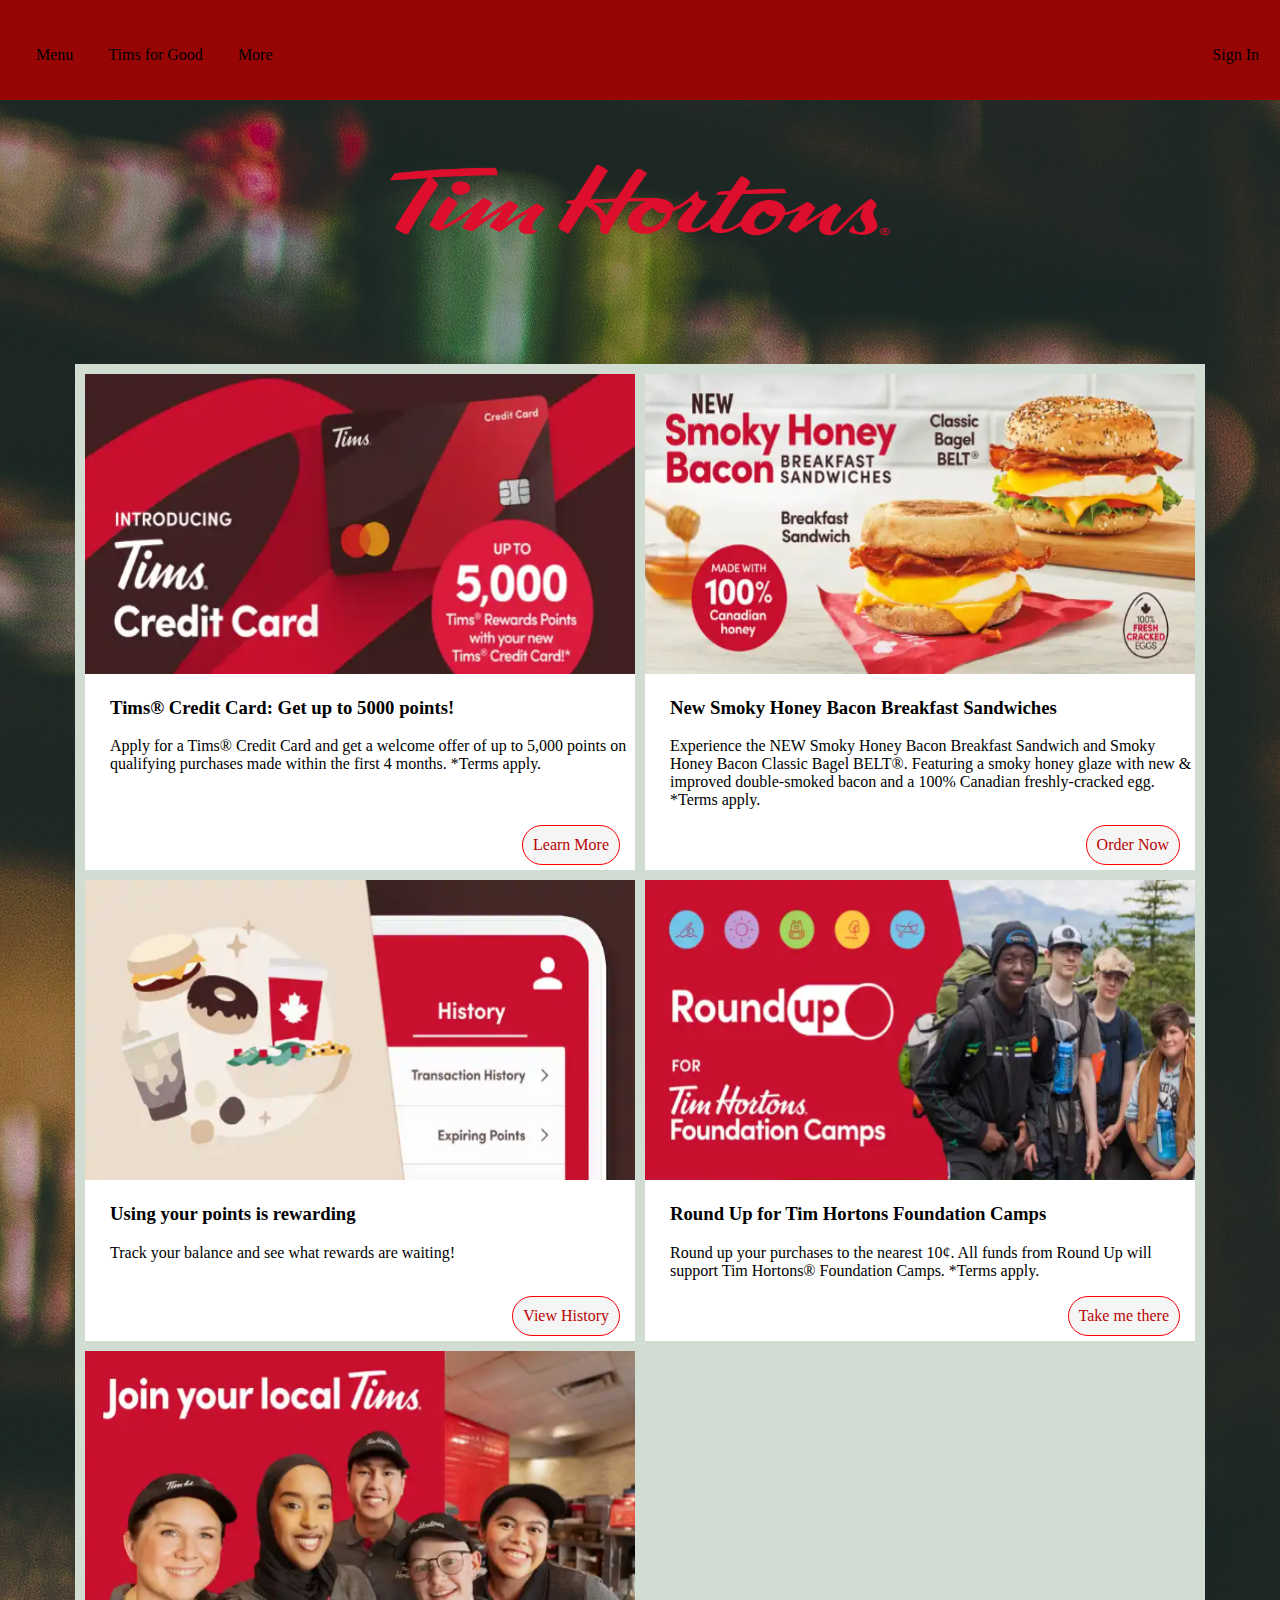
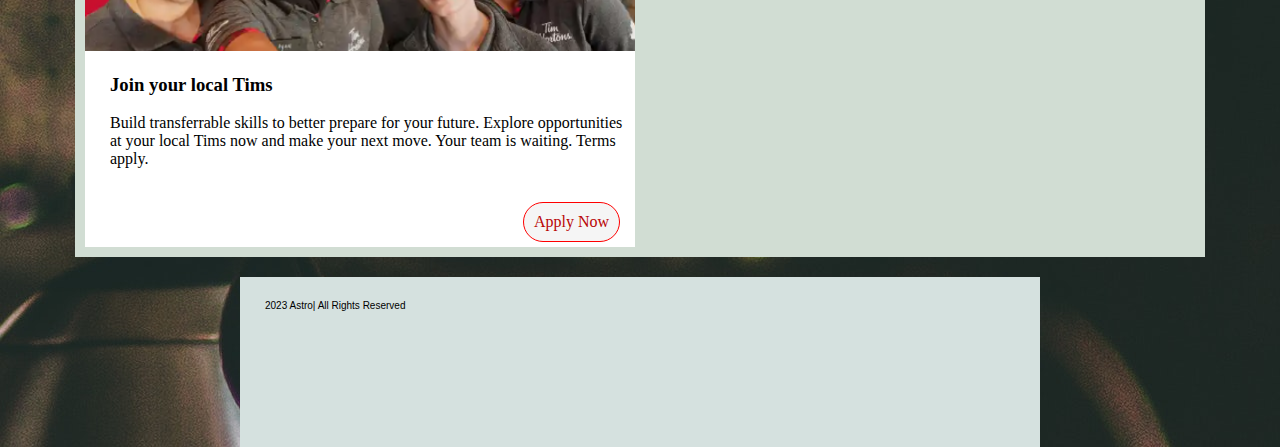
<file: index.html>
<!DOCTYPE html>
<html lang="en">
<head>
    <meta charset="UTF-8">
    <meta http-equiv="X-UA-Compatible" content="IE=edge">
    <meta name="viewport" content="width=device-width, initial-scale=1.0">
    <title>Tempalte1</title>
    <link rel="stylesheet" href="style.css">
</head>
<body>
    <div id="wrapper">
        <nav>
            <ul>
                <li>
                    <a href="#">Menu</a>
                </li>

                <li>
                    <a href="#">Tims for Good</a>
                </li>

                <li>
                    <a href="#">More</a>
                </li>

                <li id="item-right">
                    <a href="#">Sign In </a>
                </li>
            </ul>
        </nav>

        <header>
            <img src="images/timname.png" alt=""  width="650px" height="300px">
        </header>

        <div id="content">
            <div class="grid grid-item1">
                <img src="images/1.png" alt="" width="550px" height="300">
                <h3>Tims® Credit Card: Get up to 5000 points!</h3>
                <div class="para">
                    <p>Apply for a Tims® Credit Card and get a welcome offer of up to 5,000 points on qualifying purchases made within the first 4 months. *Terms apply.</p>
                </div>
                <br><br>
                <div class="button">
                    <a href="" class="buttons"><span>Learn More</span></a>
                </div>
                
            </div>

            <div class="grid grid-item2">
                <img src="images/2.png" alt="" width="550px" height="300">
                <h3>New Smoky Honey Bacon Breakfast Sandwiches</h3>
                <div class="para">
                    <p>Experience the NEW Smoky Honey Bacon Breakfast Sandwich and Smoky Honey Bacon Classic Bagel BELT®. Featuring a smoky honey glaze with new & improved double-smoked bacon and a 100% Canadian freshly-cracked egg. *Terms apply.</p>
                </div>
                <div class="button">
                    <a href="" class="buttons"><span>Order Now</span></a>
                </div>
            </div>

            <div class="grid grid-item3">
                <img src="images/3.png" alt="" width="550px" height="300">
                <h3>Using your points is rewarding</h3>
                <div class="para">
                    <p>Track your balance and see what rewards are waiting!</p>
                </div>
                <br>
                <div class="button">
                    <a href="" class="buttons"><span>View History</span></a>
                </div>
            </div>

            <div class="grid grid-item4">
                <img src="images/4.png" alt="" width="550px" height="300">
                <h3>Round Up for Tim Hortons Foundation Camps</h3>
                <div class="para">
                    <p>Round up your purchases to the nearest 10¢. All funds from Round Up will support Tim Hortons® Foundation Camps. *Terms apply.</p>
                </div>
                <div class="button">
                    <a href="" class="buttons"><span>Take me there</span></a>
                </div>
            </div>
            
            <div class="grid grid-item5">
                <img src="images/5.png" alt="" width="550px" height="300">
                <h3>Join your local Tims</h3>
                <div class="para">
                    <p>Build transferrable skills to better prepare for your future. Explore opportunities at your local Tims now and make your next move. Your team is waiting. Terms apply.</p>
                </div>
                <br>
                <div class="button">
                    <a href="" class="buttons"><span>Apply Now</span></a>
                </div>
            </div>
        </div>

        <footer>
            <p>2023 Astro| All Rights Reserved</p>
        </footer>
    </div>
</body>
</html>
</file>
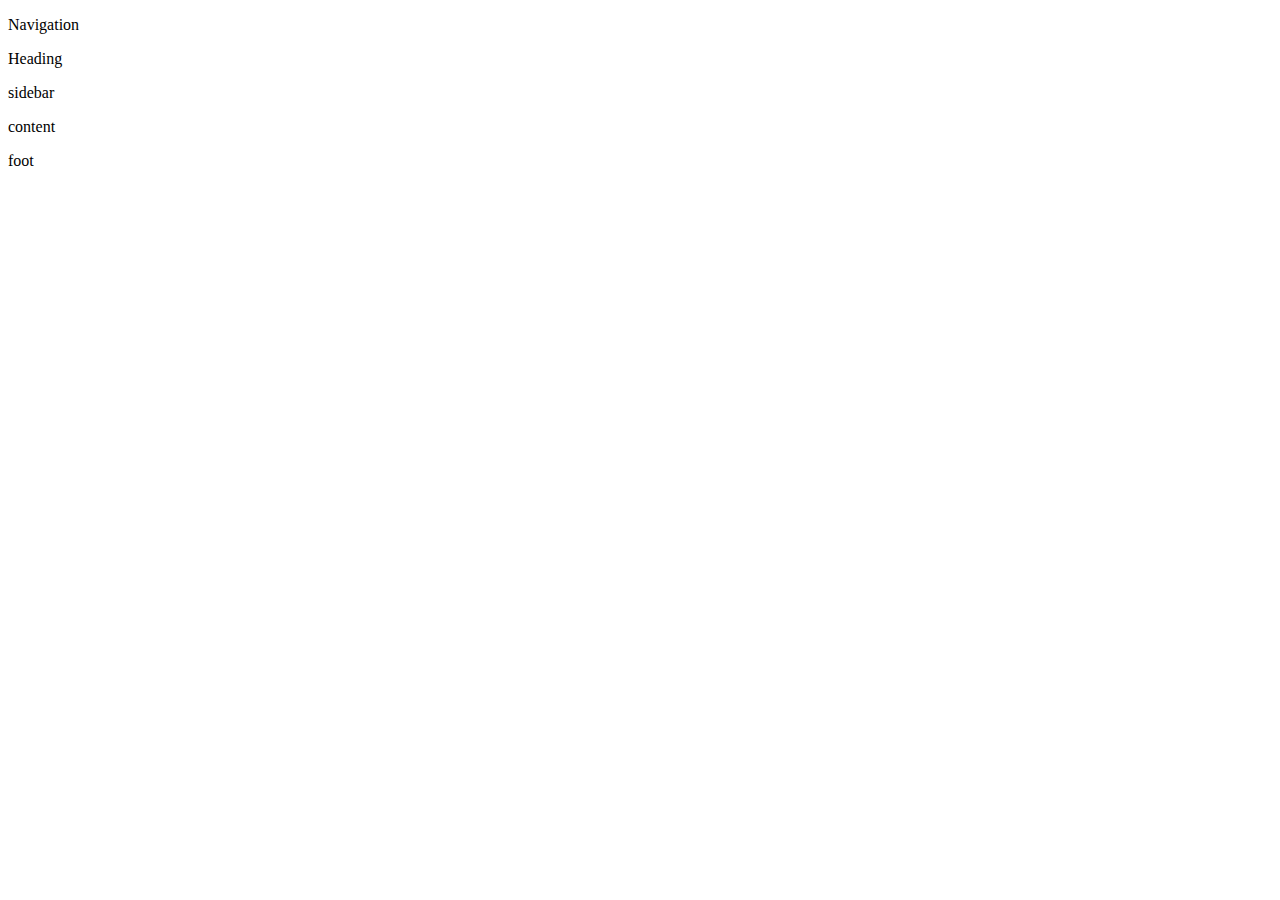
<file: template1.html>
<!DOCTYPE html>
<html lang="en">
<head>
    <meta charset="UTF-8">
    <meta http-equiv="X-UA-Compatible" content="IE=edge">
    <meta name="viewport" content="width=device-width, initial-scale=1.0">
    <title>Tempalte1</title>
</head>
<body>
    <div id="wrapper">
        <nav id="menu_bar">
            <p>Navigation</p>
        </nav>
        
        <header id="heading">
            <p>Heading</p>
        </header>

        <aside id="side_bar">
            <p>sidebar</p>
        </aside>

        <section id="content">
            <p>content</p>
        </section>

        <footer id="foot">
            <p>foot</p>
        </footer>
    </div>
</body>
</html>
</file>
<file: style.css>
/**/
 
body {
    background-image: url('./images/background.jpg');
    width: auto;
    margin: 0px;
    padding: 0px;
}

#wrapper {
    margin: auto;
}

nav {
    background-color: rgb(151, 5, 5);
    text-align: left;
    height: 100px;
    width: 100%;
    position: fixed;
}

nav ul {
    display: flex;
    justify-content: left;
    margin: 1px;
    padding: 0;
    list-style-type: none;
}

nav ul li {
    margin-left: 10px;
}

nav a {
    padding: 45px 0px 50px 25px ;
    color: rgb(0, 0, 0);
    display: block;
    text-decoration: none;
    float: left;
}

nav a:hover {
   text-decoration: underline;
}

#item-right {
    margin-left: auto;  /* This will push the element to the right */
    padding-right: 20px;  /* Add some spacing */
}


/* Add some spacing 
    header {
    position: relative;
    top: 50%;
    left: 50%;
    transform: translate(-50%, 0);
    margin-top: 10px;
    margin-bottom: 20px;
    padding-bottom: 50px;
    padding-left: 650px;
    height: 310px;
    width: auto;
    background-color: rgba(255, 255, 255, .4);
}
*/

header {
    text-align: center;
    padding-top: 50px;
}



footer {
    background-color: #d5e1df;
    height: 150px;
    clear: both;
    font-family: Arial, Helvetica, sans-serif;
    font-size: 10px;
    padding: 10px 25px;
    line-height: 18px;
    margin: 20px auto 0;
    max-width: 750px;
}

/*
aside {
   
    float: right;
    width: 450px;
    padding: 25px;
    margin: 25px;
    line-height: 18px;
    background-color: #c1c41d;
    opacity: 0.5;
} */


#content {
   /* background-color: rgb(187, 75, 97);*/
   /* margin-top: 75px;
    margin-right: 280px;
    line-height: 20px;*/
    
    
    width: 1110px;
    margin: 10px auto 0;

    display: grid;
    grid-template-columns: 1fr 1fr;
    grid-template-rows: 1fr 0.5fr 1fr;
    background-color: rgb(209, 221, 211);
    grid-gap: 10px;
    padding: 10px;
}

.button {
    background-color: whitesmoke;
    float: right;
    display: block;
    margin-bottom: 5px;
    margin-right: 15px;
    padding: 10px;
    border-radius: 50px;
    border: 1px solid red;
}

.buttons {
    display: inline-block;
    text-decoration: none;
    color: rgb(185, 4, 4);
}

.button a:hover {
    text-decoration: underline;
}

.grid {
    background-color: rgb(255, 255, 255);
}

.para {
    width: auto;
    margin-left: 25px;
}

h3 {
    margin-left: 25px;
}
</file>
